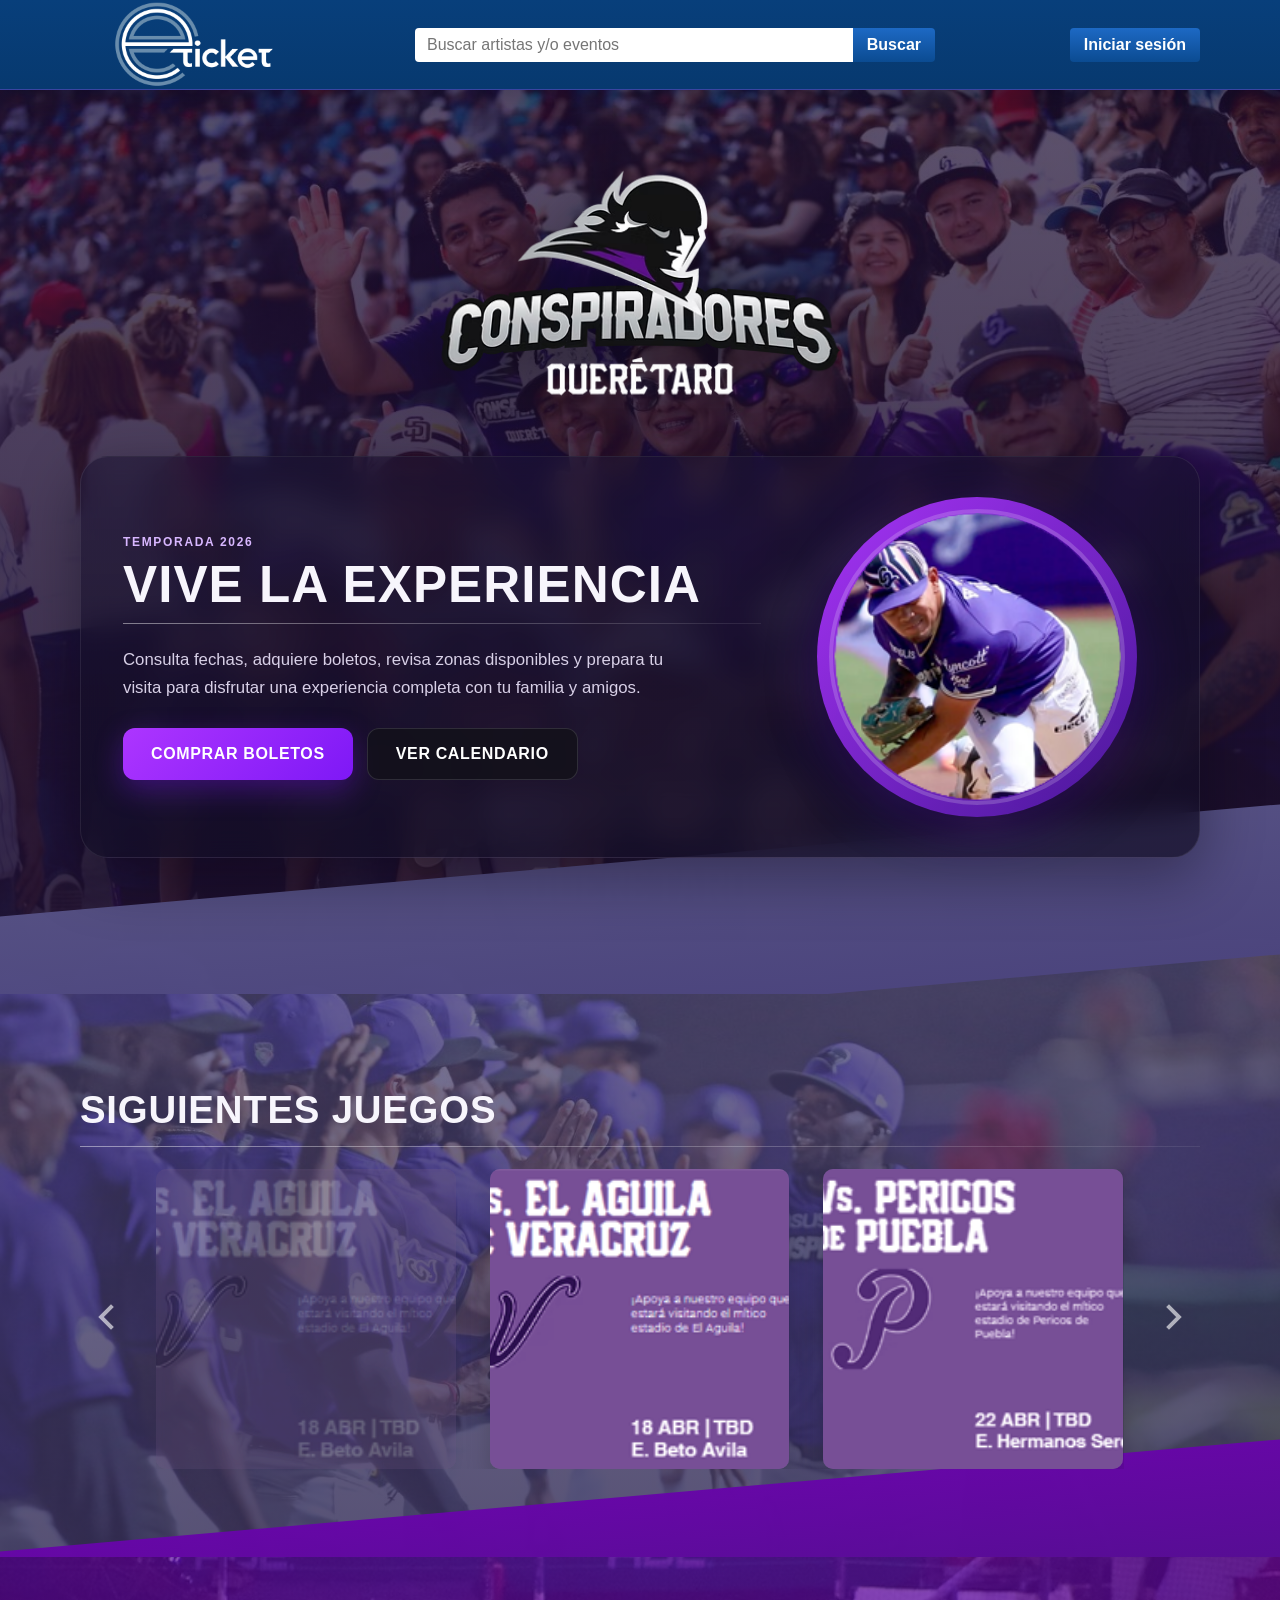
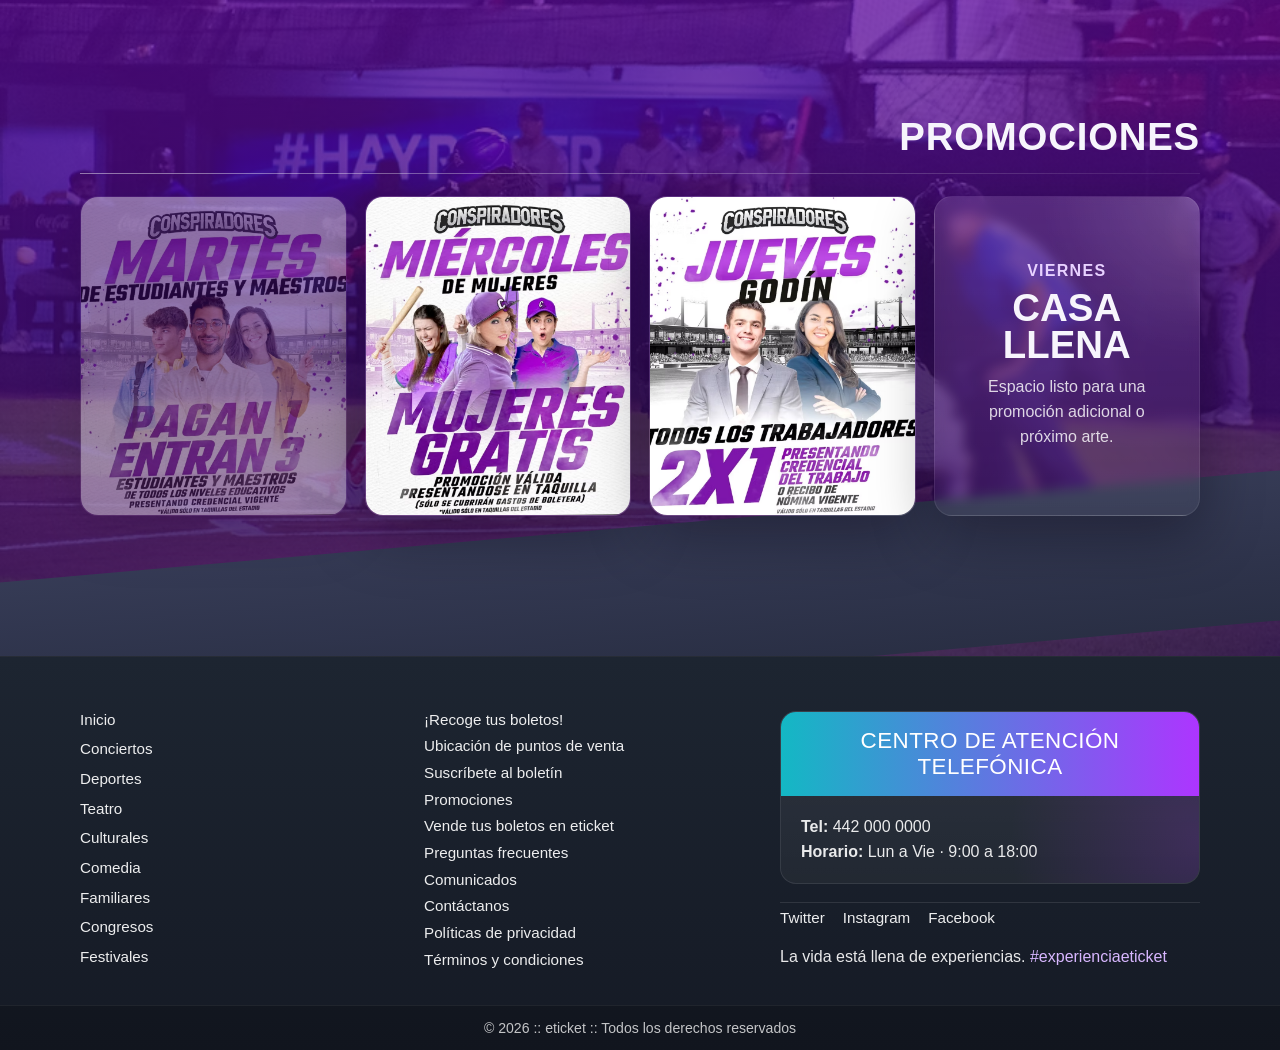
<file: v1/index.html>
<!DOCTYPE html>
<html lang="es">
<head>
  <meta charset="UTF-8" />
  <meta name="viewport" content="width=device-width, initial-scale=1.0" />
  <meta name="description" content="Landing page responsive para Conspiradores de Querétaro" />
  <title>Conspiradores Querétaro</title>
  <link rel="stylesheet" href="styles.css" />
</head>
<body>
  <header class="topbar">
    <div class="container topbar__inner">
      <a class="brand" href="#inicio" aria-label="Inicio eTicket Deportes">
        <span class="brand__text">
          <img src="assets/logoplecabigmosaico_mx.png" alt="Logo de eTicket Deportes" />
        </span>
      </a>

      <form class="topbar__search" role="search">
        <input type="search" placeholder="Buscar artistas y/o eventos" aria-label="Buscar artistas y eventos" />
        <button type="submit">Buscar</button>
      </form>

      <a class="topbar__login" href="#">Iniciar sesión</a>
    </div>
  </header>

  <main class="page-shell" id="inicio">
    <section class="hero">
      <div class="hero__bg hero__bg--top"></div>
      <div class="hero__bg hero__bg--bottom"></div>

      <div class="container hero__container">
        <img class="hero__logo" src="assets/logo.png" alt="Logo Conspiradores Querétaro" />

        <div class="hero__content card-blur">
          <div class="hero__copy">
            <p class="eyebrow">Temporada 2026</p>
            <h1>Vive la experiencia</h1>
            <div class="section-rule"></div>
            <p>
              Consulta fechas, adquiere boletos, revisa zonas disponibles y prepara tu visita
              para disfrutar una experiencia completa con tu familia y amigos.
            </p>

            <div class="hero__actions">
              <a class="button button--primary" href="#promociones">Comprar boletos</a>
              <a class="button button--secondary" href="#juegos">Ver calendario</a>
            </div>
          </div>

          <div class="hero__media">
            <div class="player-ring">
              <img src="assets/img01.png" alt="Jugador de Conspiradores lanzando la pelota" />
            </div>
          </div>
        </div>
      </div>
    </section>

    <section class="games section" id="juegos">
      <div class="container">
        <div class="section-heading">
          <h2>Siguientes juegos</h2>
          <div class="section-rule"></div>
        </div>

        <div class="carousel" aria-label="Carrusel de próximos juegos">
          <button class="carousel__btn carousel__btn--prev" type="button" aria-label="Juego anterior">
            <span></span>
          </button>

          <div class="carousel__viewport" id="gamesViewport">
            <div class="carousel__track">
              <article class="game-card game-card--faded">
                <img src="assets/img02.png" alt="Próximo juego" />
              </article>

              <article class="game-card">
                <img src="assets/img02.png" alt="Vs. El Águila de Veracruz" />
              </article>

              <article class="game-card">
                <img src="assets/img03.png" alt="Vs. Pericos de Puebla" />
              </article>

              <article class="game-card game-card--faded">
                <img src="assets/img02.png" alt="Juego adicional" />
              </article>
            </div>
          </div>

          <button class="carousel__btn carousel__btn--next" type="button" aria-label="Siguiente juego">
            <span></span>
          </button>
        </div>
      </div>
    </section>

    <section class="promotions section" id="promociones">
      <div class="promotions__band"></div>
      <div class="container promotions__container">
        <div class="section-heading section-heading--right">
          <h2>Promociones</h2>
          <div class="section-rule"></div>
        </div>

        <div class="promotions__grid">
          <article class="promo-card promo-card--soft">
            <img src="assets/promo1.png" alt="Promoción martes de estudiantes y maestros" />
          </article>
          <article class="promo-card promo-card--active">
            <img src="assets/promo2.png" alt="Promoción miércoles de mujeres" />
          </article>
          <article class="promo-card promo-card--active">
            <img src="assets/promo3.png" alt="Promoción jueves godín" />
          </article>
          <article class="promo-card promo-card--ghost">
            <div class="promo-card__placeholder">
              <span>Viernes</span>
              <strong>Casa llena</strong>
              <p>Espacio listo para una promoción adicional o próximo arte.</p>
            </div>
          </article>
        </div>
      </div>
    </section>
  </main>

  <footer class="site-footer">
    <div class="container footer__container">
      <div class="footer__menus">
        <nav class="footer__nav" aria-label="Menú principal">
          <a href="#inicio">Inicio</a>
          <a href="#">Conciertos</a>
          <a href="#">Deportes</a>
          <a href="#">Teatro</a>
          <a href="#">Culturales</a>
          <a href="#">Comedia</a>
          <a href="#">Familiares</a>
          <a href="#">Congresos</a>
          <a href="#">Festivales</a>
        </nav>

        <nav class="footer__nav" aria-label="Ayuda y enlaces">
          <a href="#">¡Recoge tus boletos!</a>
          <a href="#">Ubicación de puntos de venta</a>
          <a href="#">Suscríbete al boletín</a>
          <a href="#">Promociones</a>
          <a href="#">Vende tus boletos en eticket</a>
          <a href="#">Preguntas frecuentes</a>
          <a href="#">Comunicados</a>
          <a href="#">Contáctanos</a>
          <a href="#">Políticas de privacidad</a>
          <a href="#">Términos y condiciones</a>
        </nav>
      </div>

      <div class="footer__support">
        <div class="support-card">
          <div class="support-card__title">Centro de atención telefónica</div>
          <div class="support-card__body">
            <p><strong>Tel:</strong> 442 000 0000</p>
            <p><strong>Horario:</strong> Lun a Vie · 9:00 a 18:00</p>
          </div>
        </div>

        <div class="footer__social">
          <a href="#">Twitter</a>
          <a href="#">Instagram</a>
          <a href="#">Facebook</a>
        </div>

        <p class="footer__tagline">La vida está llena de experiencias. <span>#experienciaeticket</span></p>
      </div>
    </div>

    <div class="footer__bottom">
      <div class="container">
        © 2026 :: eticket :: Todos los derechos reservados
      </div>
    </div>
  </footer>
  <script src="script.js"></script>
</body>
</html>
</file>
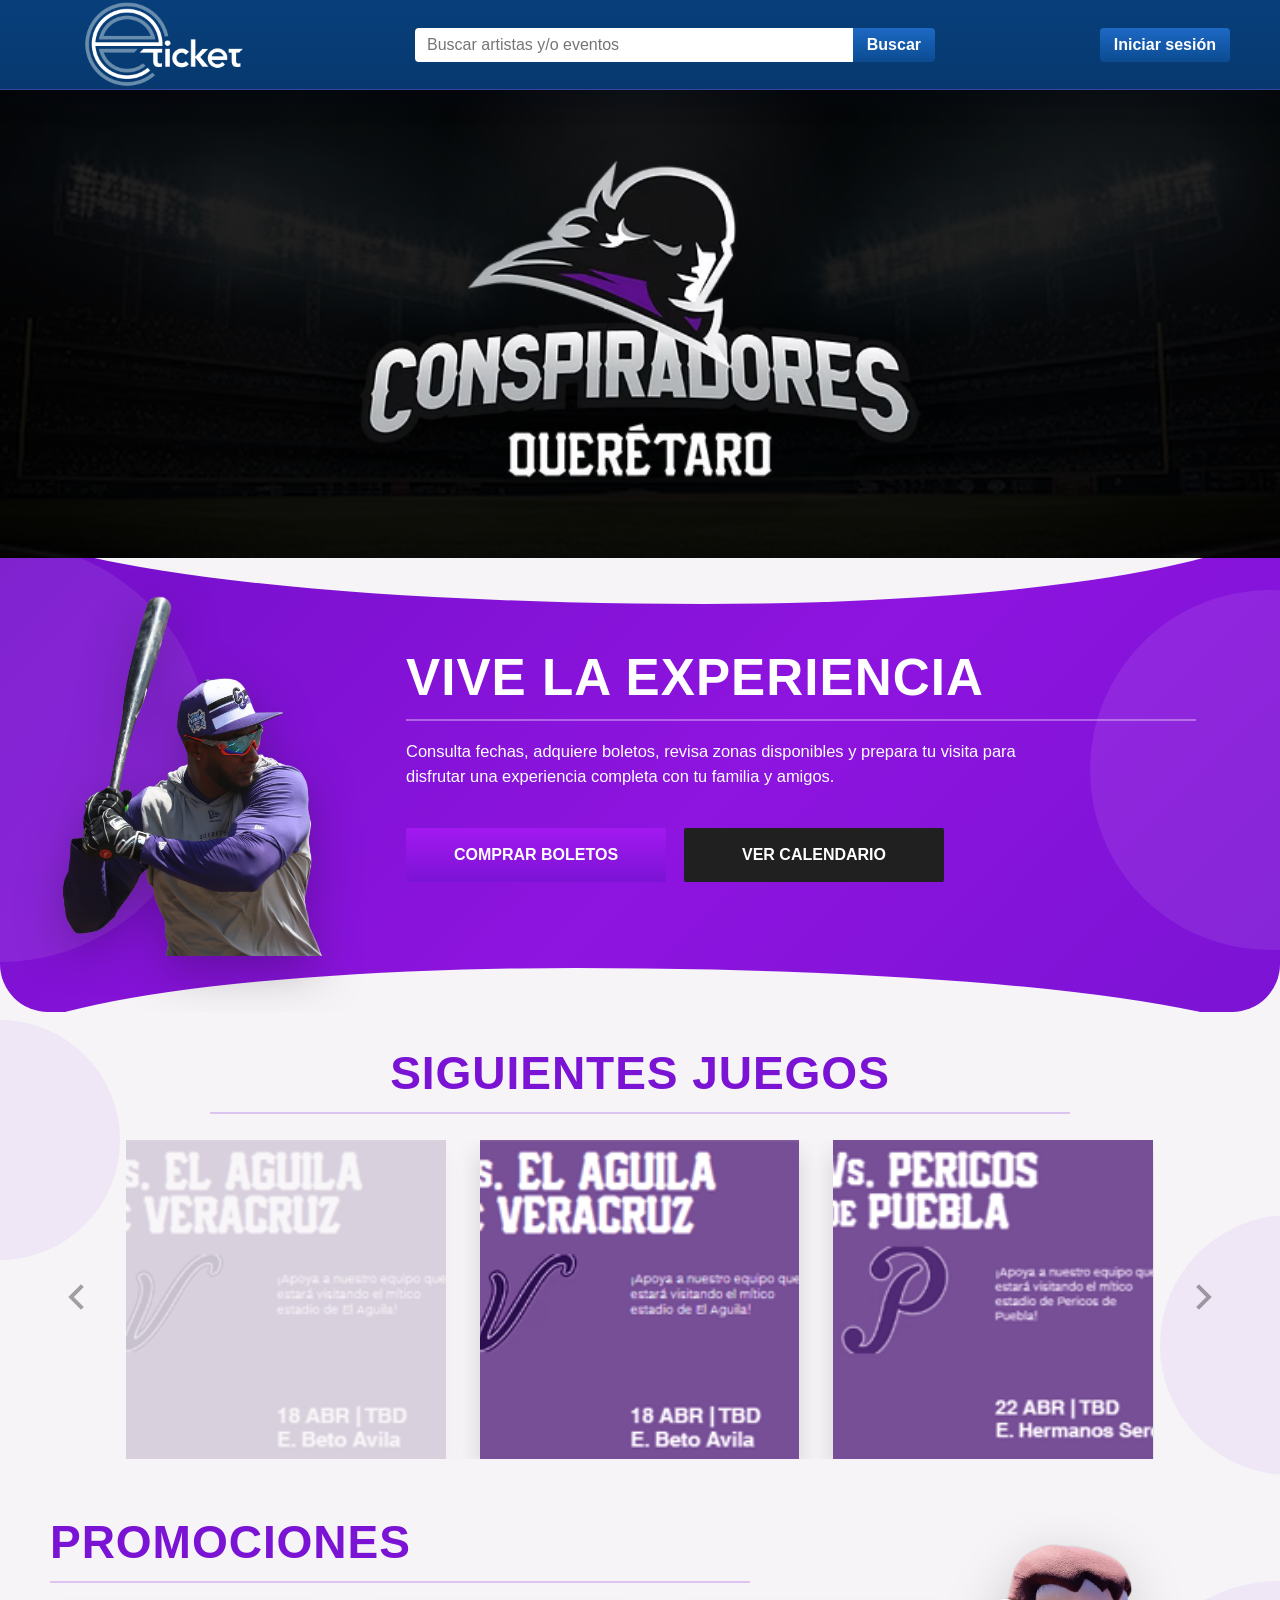
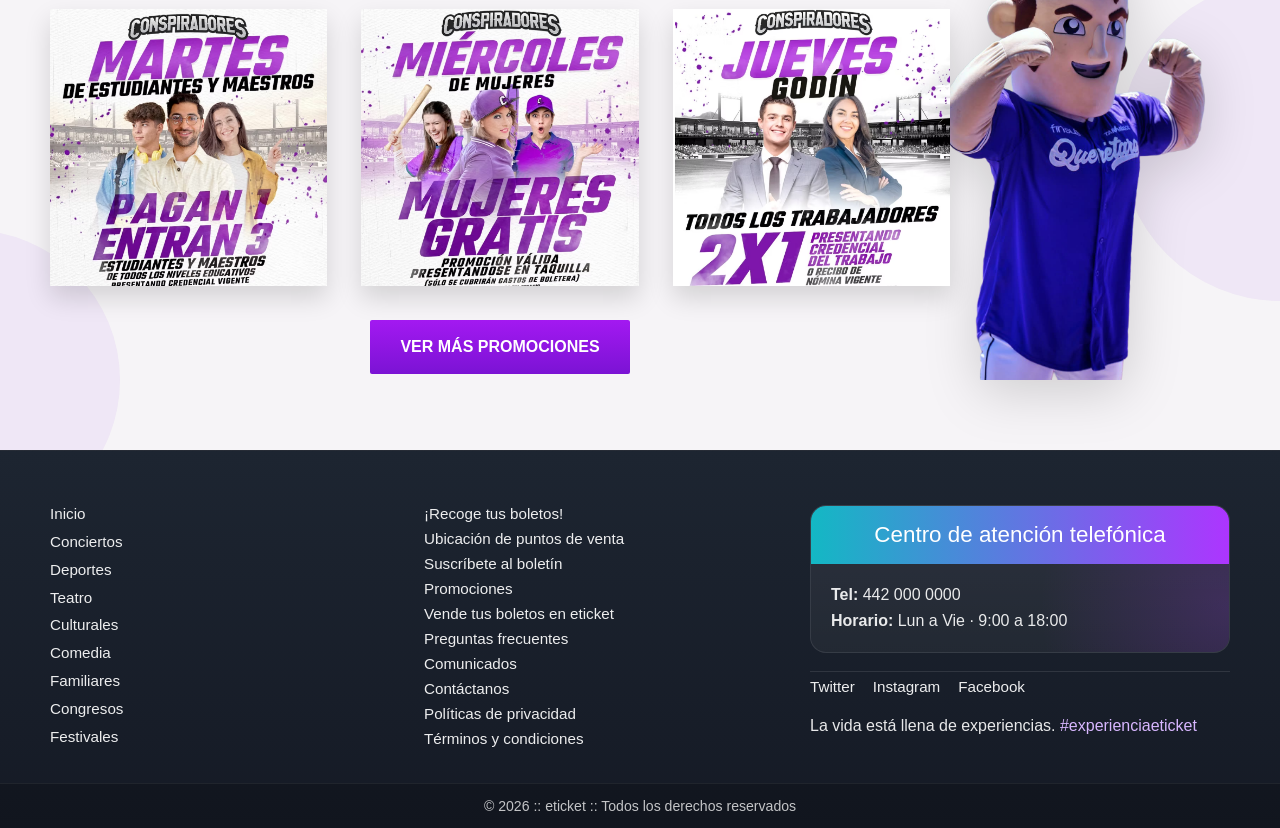
<file: v2/index.html>
<!DOCTYPE html>
<html lang="es">
<head>
  <meta charset="UTF-8" />
  <meta name="viewport" content="width=device-width, initial-scale=1.0" />
  <meta name="description" content="Landing responsiva inspirada en mockup eTicket para Conspiradores de Querétaro." />
  <title>Conspiradores Querétaro | eTicket</title>
  <link rel="stylesheet" href="styles.css" />
</head>
<body>
  <header class="topbar">
    <div class="container topbar__inner">
      <a class="brand" href="#inicio" aria-label="Inicio eTicket Deportes">
        <span class="brand__text">
          <img src="assets/logoplecabigmosaico_mx.png" alt="Logo de eTicket Deportes" />
        </span>
      </a>

      <form class="topbar__search" role="search">
        <input type="search" placeholder="Buscar artistas y/o eventos" aria-label="Buscar artistas y eventos" />
        <button type="submit">Buscar</button>
      </form>

      <a class="topbar__login" href="#">Iniciar sesión</a>
    </div>
  </header>

  <main id="inicio">
    <section class="hero">
      <div class="hero__overlay"></div>
      <div class="container hero__content">
        <img class="hero__logo" src="assets/conspiradores-logo.png" alt="Conspiradores Querétaro" />
      </div>
    </section>

    <section class="intro">
      <div class="intro__shape intro__shape--left"></div>
      <div class="intro__shape intro__shape--right"></div>
      <div class="container intro__inner">
        <div class="intro__player-wrap">
          <img class="intro__player" src="assets/player.png" alt="Jugador de Conspiradores con bat" />
        </div>

        <div class="intro__copy">
          <h1>Vive la experiencia</h1>
          <div class="rule"></div>
          <p>
            Consulta fechas, adquiere boletos, revisa zonas disponibles y prepara tu visita
            para disfrutar una experiencia completa con tu familia y amigos.
          </p>
          <div class="intro__actions">
            <a class="btn btn--primary" href="#promociones">Comprar boletos</a>
            <a class="btn btn--dark" href="#juegos">Ver calendario</a>
          </div>
        </div>
      </div>
    </section>

    <section class="games" id="juegos">
      <div class="games__blob games__blob--left"></div>
      <div class="games__blob games__blob--right"></div>
      <div class="container">
        <div class="section-head section-head--center">
          <h2>Siguientes juegos</h2>
          <div class="rule rule--purple"></div>
        </div>

        <div class="carousel" aria-label="Carrusel de próximos juegos">
          <button class="carousel__btn carousel__btn--prev" type="button" aria-label="Juego anterior">
            <span></span>
          </button>

          <div class="carousel__viewport" id="gamesViewport">
            <div class="carousel__track">
              <article class="game-card game-card--faded">
                <img src="assets/game1.png" alt="Próximo juego" />
              </article>

              <article class="game-card">
                <img src="assets/game1.png" alt="Vs. El Águila de Veracruz" />
              </article>

              <article class="game-card">
                <img src="assets/game2.png" alt="Vs. Pericos de Puebla" />
              </article>

              <article class="game-card game-card--faded">
                <img src="assets/game1.png" alt="Juego adicional" />
              </article>
            </div>
          </div>

          <button class="carousel__btn carousel__btn--next" type="button" aria-label="Siguiente juego">
            <span></span>
          </button>
        </div>
      </div>
    </section>

    <section class="promos" id="promociones">
      <div class="promos__blob promos__blob--left"></div>
      <div class="promos__blob promos__blob--right"></div>
      <div class="container promos__inner">
        <div class="section-head section-head--left">
          <h2>Promociones</h2>
          <div class="rule rule--purple"></div>
        </div>

        <div class="promos__grid">
          <article class="promo-card">
            <img src="assets/promo1.png" alt="Martes de estudiantes y maestros" />
          </article>
          <article class="promo-card">
            <img src="assets/promo2.png" alt="Miércoles de mujeres" />
          </article>
          <article class="promo-card">
            <img src="assets/promo3.png" alt="Jueves Godín" />
          </article>
        </div>

        <div class="promos__cta">
          <a class="btn btn--primary" href="#footer-links">Ver más promociones</a>
        </div>

        <img class="promos__mascot" src="assets/mascot.png" alt="Mascota de Conspiradores" />
      </div>
    </section>
  </main>

  <footer class="site-footer">
    <div class="container footer__container">
      <div class="footer__menus">
        <nav class="footer__nav" aria-label="Menú principal">
          <a href="#inicio">Inicio</a>
          <a href="#">Conciertos</a>
          <a href="#">Deportes</a>
          <a href="#">Teatro</a>
          <a href="#">Culturales</a>
          <a href="#">Comedia</a>
          <a href="#">Familiares</a>
          <a href="#">Congresos</a>
          <a href="#">Festivales</a>
        </nav>

        <nav class="footer__nav" aria-label="Ayuda y enlaces">
          <a href="#">¡Recoge tus boletos!</a>
          <a href="#">Ubicación de puntos de venta</a>
          <a href="#">Suscríbete al boletín</a>
          <a href="#">Promociones</a>
          <a href="#">Vende tus boletos en eticket</a>
          <a href="#">Preguntas frecuentes</a>
          <a href="#">Comunicados</a>
          <a href="#">Contáctanos</a>
          <a href="#">Políticas de privacidad</a>
          <a href="#">Términos y condiciones</a>
        </nav>
      </div>

      <div class="footer__support">
        <div class="support-card">
          <div class="support-card__title">Centro de atención telefónica</div>
          <div class="support-card__body">
            <p><strong>Tel:</strong> 442 000 0000</p>
            <p><strong>Horario:</strong> Lun a Vie · 9:00 a 18:00</p>
          </div>
        </div>

        <div class="footer__social">
          <a href="#">Twitter</a>
          <a href="#">Instagram</a>
          <a href="#">Facebook</a>
        </div>

        <p class="footer__tagline">La vida está llena de experiencias. <span>#experienciaeticket</span></p>
      </div>
    </div>

    <div class="footer__bottom">
      <div class="container">
        © 2026 :: eticket :: Todos los derechos reservados
      </div>
    </div>
  </footer>

  <script src="script.js"></script>
</body>
</html>
</file>
<file: v1/styles.css>
:root {
  --bg: #191a2e;
  --bg-soft: #252443;
  --card: rgba(34, 24, 61, 0.68);
  --card-border: rgba(255, 255, 255, 0.08);
  --text: #f7f5fc;
  --text-soft: #d8d0e7;
  --accent: #ad35ff;
  --accent-strong: #7e18f6;
  --accent-soft: rgba(173, 53, 255, 0.2);
  --header-blue: #083f7b;
  --header-blue-strong: #0b4b91;
  --footer-bg: #151a25;
  --footer-bg-soft: #1d2531;
  --shadow: 0 18px 60px rgba(4, 0, 12, 0.38);
  --radius-lg: 28px;
  --radius-md: 20px;
  --radius-sm: 14px;
  --container: min(1120px, calc(100% - 32px));
}

* {
  box-sizing: border-box;
}

html {
  scroll-behavior: smooth;
}

body {
  margin: 0;
  font-family: Inter, Arial, Helvetica, sans-serif;
  color: var(--text);
  background:
    radial-gradient(circle at 15% 0%, rgba(151, 76, 255, 0.16), transparent 30%),
    radial-gradient(circle at 85% 20%, rgba(120, 47, 218, 0.12), transparent 25%),
    linear-gradient(180deg, #25133f 0%, #2b1a49 45%, #23283a 100%);
  min-height: 100vh;
}

img {
  display: block;
  max-width: 100%;
}

a {
  color: inherit;
}

.container {
  width: var(--container);
  margin: 0 auto;
  position: relative;
  z-index: 2;
}

.topbar {
  position: sticky;
  top: 0;
  z-index: 20;
  background: linear-gradient(180deg, var(--header-blue), #07396f);
  border-bottom: 1px solid rgba(186, 79, 255, 0.28);
  box-shadow: 0 10px 24px rgba(3, 11, 29, 0.24);
}

.topbar__inner {
  display: grid;
  grid-template-columns: 220px minmax(0, 1fr) 150px;
  align-items: center;
  gap: 20px;
  min-height: 80px;
}

.brand {
  display: inline-flex;
  align-items: center;
  gap: 12px;
  text-decoration: none;
}

.brand__mark {
  width: 58px;
  height: 58px;
  border: 4px solid rgba(255,255,255,0.82);
  border-radius: 50%;
  display: inline-flex;
  align-items: center;
  justify-content: center;
  font-size: 2rem;
  font-weight: 900;
  line-height: 1;
  box-shadow: inset 0 0 0 4px rgba(130, 182, 255, 0.18);
}

.brand__text {
  display: grid;
  gap: 2px;
  line-height: 1;
}

.brand__text strong {
  font-size: 2rem;
  font-weight: 800;
  letter-spacing: -0.04em;
}

.brand__text small {
  font-size: 0.62rem;
  color: rgba(255,255,255,0.8);
  text-transform: lowercase;
}

.topbar__search {
  display: grid;
  grid-template-columns: minmax(0, 1fr) auto;
  align-items: center;
  justify-self: center;
  width: min(100%, 520px);
}

.topbar__search input,
.topbar__search button,
.topbar__login {
  height: 34px;
  border: 0;
  font: inherit;
}

.topbar__search input {
  min-width: 0;
  padding: 0 12px;
  border-radius: 4px 0 0 4px;
  color: #1c2230;
}

.topbar__search button,
.topbar__login {
  background: linear-gradient(180deg, #1d69c4, var(--header-blue-strong));
  color: #fff;
  font-weight: 700;
  text-decoration: none;
  padding: 0 14px;
  border-radius: 0 4px 4px 0;
  display: inline-flex;
  align-items: center;
  justify-content: center;
  text-transform: none;
  cursor: pointer;
}

.topbar__login {
  justify-self: end;
  border-radius: 4px;
}

.page-shell {
  overflow: clip;
}

.section {
  position: relative;
  padding: 96px 0;
  isolation: isolate;
}

.hero,
.games,
.promotions {
  position: relative;
  overflow: hidden;
}

.hero::before,
.games::before,
.promotions::before {
  content: "";
  position: absolute;
  inset: 0;
  pointer-events: none;
  background-position: center;
  background-size: cover;
  background-repeat: no-repeat;
}

.hero::after,
.games::after,
.promotions::after {
  content: "";
  position: absolute;
  left: -5%;
  right: -5%;
  height: 150px;
  transform: skewY(-5deg);
  transform-origin: left top;
  pointer-events: none;
}

.hero {
  min-height: calc(100vh - 80px);
  display: flex;
  align-items: center;
  padding: 56px 0 136px;
  background: linear-gradient(180deg, #2c184a 0%, #25153f 100%);
}

.hero::before {
  background-image:
    linear-gradient(180deg, rgba(31, 16, 52, 0.70), rgba(30, 16, 48, 0.90)),
    linear-gradient(90deg, rgba(93, 31, 168, 0.14), rgba(33, 15, 65, 0.06)),
    url("assets/background-hero.jpg");
  opacity: 1;
}

.hero::after {
  bottom: -78px;
  background: linear-gradient(180deg, rgba(85, 80, 132, 0.98), rgba(76, 69, 126, 0.98));
  z-index: 1;
}

.hero__bg {
  position: absolute;
  inset: 0;
  pointer-events: none;
}

.hero__bg--top {
  opacity: 0.16;
  background:
    radial-gradient(circle at 16% 14%, rgba(255,255,255,0.15) 0 2px, transparent 3px),
    radial-gradient(circle at 50% 20%, rgba(255,255,255,0.08) 0 2px, transparent 3px),
    radial-gradient(circle at 74% 10%, rgba(255,255,255,0.12) 0 2px, transparent 3px),
    radial-gradient(circle at 86% 42%, rgba(255,255,255,0.12) 0 2px, transparent 3px);
}

.hero__bg--bottom {
  inset: auto 0 92px 0;
  height: 260px;
  opacity: 0.1;
  background: url("assets/logo.png") no-repeat center center;
  background-size: 520px;
  filter: grayscale(1) brightness(1.2);
}

.hero__container {
  display: grid;
  justify-items: center;
  gap: 36px;
}

.hero__logo {
  width: min(440px, 72vw);
  filter: drop-shadow(0 18px 40px rgba(0, 0, 0, 0.5));
}

.card-blur {
  width: 100%;
  display: grid;
  grid-template-columns: minmax(0, 1.1fr) minmax(260px, 360px);
  align-items: center;
  gap: 36px;
  padding: 40px 42px;
  background: linear-gradient(180deg, rgba(26, 18, 48, 0.58), rgba(18, 13, 37, 0.72));
  border: 1px solid var(--card-border);
  border-radius: var(--radius-lg);
  box-shadow: var(--shadow);
  backdrop-filter: blur(14px);
}

.eyebrow {
  margin: 0 0 12px;
  color: #d8b7ff;
  text-transform: uppercase;
  letter-spacing: 0.14em;
  font-weight: 700;
  font-size: 0.75rem;
}

.hero__copy h1,
.section-heading h2,
.match-card__content h3,
.support-card__title {
  margin: 0;
  font-family: Impact, Haettenschweiler, "Arial Narrow Bold", sans-serif;
  letter-spacing: 0.02em;
  text-transform: uppercase;
}

.hero__copy h1 {
  font-size: clamp(2rem, 4vw, 3.3rem);
  line-height: 0.95;
}

.hero__copy p:not(.eyebrow) {
  max-width: 58ch;
  margin: 0;
  color: var(--text-soft);
  font-size: 1.05rem;
  line-height: 1.65;
}

.section-rule {
  width: 100%;
  height: 1px;
  background: linear-gradient(90deg, rgba(255,255,255,0.45), rgba(255,255,255,0.08));
  margin: 14px 0 22px;
}

.hero__actions {
  display: flex;
  flex-wrap: wrap;
  gap: 14px;
  margin-top: 26px;
}

.button {
  display: inline-flex;
  align-items: center;
  justify-content: center;
  min-width: 210px;
  padding: 16px 28px;
  border-radius: 12px;
  text-decoration: none;
  text-transform: uppercase;
  font-weight: 800;
  letter-spacing: 0.04em;
  transition: transform 0.25s ease, box-shadow 0.25s ease, background 0.25s ease;
}

.button:hover {
  transform: translateY(-2px);
}

.button--primary {
  background: linear-gradient(135deg, var(--accent), var(--accent-strong));
  color: #fff;
  box-shadow: 0 10px 28px rgba(126, 24, 246, 0.35);
}

.button--secondary {
  background: rgba(18, 18, 25, 0.75);
  color: #fff;
  border: 1px solid rgba(255, 255, 255, 0.12);
}

.hero__media {
  display: flex;
  justify-content: center;
}

.player-ring {
  width: min(100%, 320px);
  aspect-ratio: 1;
  border-radius: 50%;
  padding: 12px;
  background: linear-gradient(135deg, rgba(173, 53, 255, 0.95), rgba(80, 24, 172, 0.85));
  box-shadow: 0 16px 50px rgba(57, 12, 121, 0.45);
}

.player-ring img {
  width: 100%;
  height: 100%;
  object-fit: cover;
  border-radius: 50%;
  border: 4px solid rgba(255, 255, 255, 0.18);
}

.section-heading h2 {
  font-size: clamp(1.8rem, 3vw, 2.5rem);
}

.section-heading--right {
  text-align: right;
}

.games {
  margin-top: -54px;
  padding-top: 148px;
  padding-bottom: 156px;
  background: linear-gradient(180deg, #4d4977 0%, #3d365f 100%);
}

.games::before {
  background-image:
    linear-gradient(180deg, rgba(72, 67, 112, 0.72), rgba(54, 47, 89, 0.86)),
    url("assets/background-games.jpg");
}

.games::after {
  bottom: -82px;
  background: linear-gradient(180deg, rgba(102, 6, 167, 0.98), rgba(83, 14, 144, 0.98));
  z-index: 1;
}

.games__grid {
  display: grid;
  grid-template-columns: repeat(2, minmax(0, 1fr));
  gap: 26px;
}

.match-card {
  display: grid;
  grid-template-columns: minmax(180px, 231px) minmax(0, 1fr);
  gap: 22px;
  align-items: center;
  padding: 22px;
  background: linear-gradient(180deg, rgba(122, 84, 180, 0.22), rgba(35, 28, 54, 0.74));
  border: 1px solid rgba(255, 255, 255, 0.08);
  border-radius: var(--radius-md);
  box-shadow: var(--shadow);
  backdrop-filter: blur(8px);
}

.match-card__image-wrap {
  position: relative;
  border-radius: 14px;
  overflow: hidden;
  background: #8e68ba;
}

.match-card__image-wrap::after {
  content: "";
  position: absolute;
  inset: 0;
  border: 1px solid rgba(255, 255, 255, 0.12);
  border-radius: inherit;
}

.match-card__image-wrap img {
  width: 100%;
  height: 100%;
  object-fit: cover;
}

.match-card__content {
  display: grid;
  gap: 10px;
}

.match-card__label {
  display: inline-flex;
  width: fit-content;
  padding: 6px 10px;
  border-radius: 999px;
  background: var(--accent-soft);
  color: #f0d8ff;
  font-size: 0.78rem;
  font-weight: 700;
  letter-spacing: 0.05em;
  text-transform: uppercase;
}

.match-card__content h3 {
  font-size: clamp(1.4rem, 2.1vw, 1.9rem);
  line-height: 1;
}

.match-card__content p {
  margin: 0;
  color: var(--text-soft);
  line-height: 1.6;
}

.promotions {
  margin-top: -68px;
  padding-top: 158px;
  padding-bottom: 140px;
  background: linear-gradient(180deg, #6702a8 0%, #530986 52%, #30374f 100%);
}

.promotions::before {
  background-image:
    linear-gradient(180deg, rgba(98, 7, 162, 0.70), rgba(48, 13, 89, 0.84)),
    url("assets/background-promos.png");
}

.promotions::after {
  bottom: -82px;
  background: linear-gradient(180deg, rgba(53, 59, 85, 0.98), rgba(41, 47, 68, 0.98));
  z-index: 1;
}

.promotions__band {
  position: absolute;
  inset: auto 0 0;
  height: 0;
}

.promotions__container {
  position: relative;
  z-index: 2;
}

.promotions__grid {
  display: grid;
  grid-template-columns: repeat(4, minmax(0, 1fr));
  gap: 18px;
}

.promo-card {
  position: relative;
  overflow: hidden;
  border-radius: 18px;
  min-height: 320px;
  background: rgba(255, 255, 255, 0.08);
  border: 1px solid rgba(255, 255, 255, 0.08);
  box-shadow: var(--shadow);
  backdrop-filter: blur(6px);
}

.promo-card img {
  width: 100%;
  height: 100%;
  object-fit: cover;
}

.promo-card--soft {
  opacity: 0.42;
}

.promo-card--active {
  opacity: 1;
}

.promo-card--ghost {
  display: grid;
  place-items: center;
  background:
    linear-gradient(180deg, rgba(255, 255, 255, 0.12), rgba(255,255,255,0.04)),
    radial-gradient(circle at top right, rgba(255, 255, 255, 0.14), transparent 38%);
}

.promo-card__placeholder {
  padding: 28px;
  text-align: center;
}

.promo-card__placeholder span,
.promo-card__placeholder strong {
  display: block;
  text-transform: uppercase;
}

.promo-card__placeholder span {
  color: #e8d2ff;
  letter-spacing: 0.08em;
  font-weight: 800;
  margin-bottom: 10px;
}

.promo-card__placeholder strong {
  font-family: Impact, Haettenschweiler, "Arial Narrow Bold", sans-serif;
  font-size: 2.4rem;
  line-height: 0.95;
  margin-bottom: 12px;
}

.promo-card__placeholder p {
  margin: 0;
  color: rgba(255,255,255,0.82);
  line-height: 1.55;
}

.site-footer {
  position: relative;
  background: linear-gradient(180deg, var(--footer-bg-soft), var(--footer-bg));
  color: #fff;
  border-top: 1px solid rgba(255,255,255,0.08);
}

.footer__container {
  display: grid;
  grid-template-columns: 1.3fr minmax(300px, 420px);
  gap: 40px;
  padding: 54px 0 36px;
}

.footer__menus {
  display: grid;
  grid-template-columns: repeat(2, minmax(0, 1fr));
  gap: 28px;
}

.footer__nav {
  display: grid;
  gap: 8px;
}

.footer__nav a,
.footer__social a {
  color: rgba(255,255,255,0.92);
  text-decoration: none;
  font-size: 0.95rem;
}

.footer__nav a:hover,
.footer__social a:hover {
  color: #d8b7ff;
}

.footer__support {
  display: grid;
  gap: 18px;
  align-content: start;
}

.support-card {
  border-radius: 16px;
  overflow: hidden;
  background: rgba(255,255,255,0.03);
  border: 1px solid rgba(255,255,255,0.1);
}

.support-card__title {
  padding: 16px 20px;
  text-align: center;
  font-size: 1.4rem;
  background: linear-gradient(90deg, #13b8c4, #ad35ff);
}

.support-card__body {
  padding: 18px 20px;
  background:
    linear-gradient(180deg, rgba(255,255,255,0.03), rgba(255,255,255,0.01)),
    radial-gradient(circle at right center, rgba(173, 53, 255, 0.18), transparent 45%);
}

.support-card__body p,
.footer__tagline {
  margin: 0;
  color: rgba(255,255,255,0.9);
  line-height: 1.6;
}

.footer__social {
  display: flex;
  flex-wrap: wrap;
  gap: 18px;
  padding-top: 6px;
  border-top: 1px solid rgba(255,255,255,0.1);
}

.footer__tagline span {
  color: #d8b7ff;
}

.footer__bottom {
  padding: 14px 0;
  background: rgba(0,0,0,0.18);
  border-top: 1px solid rgba(255,255,255,0.06);
  text-align: center;
  font-size: 0.88rem;
  color: rgba(255,255,255,0.75);
}

.promo-card,
.match-card,
.card-blur,
.support-card {
  transition: transform 0.28s ease, box-shadow 0.28s ease;
}

.promo-card:hover,
.match-card:hover,
.card-blur:hover,
.support-card:hover {
  transform: translateY(-4px);
  box-shadow: 0 24px 70px rgba(2, 0, 10, 0.44);
}

@media (max-width: 1024px) {
  .topbar__inner {
    grid-template-columns: 1fr;
    gap: 14px;
    padding: 16px 0;
  }

  .brand,
  .topbar__search,
  .topbar__login {
    justify-self: center;
  }

  .card-blur {
    grid-template-columns: 1fr;
    text-align: center;
  }

  .hero__copy p:not(.eyebrow) {
    margin-inline: auto;
  }

  .section-rule {
    margin-inline: auto;
  }

  .hero__actions {
    justify-content: center;
  }

  .games__grid,
  .footer__container {
    grid-template-columns: 1fr;
  }

  .promotions__grid,
  .footer__menus {
    grid-template-columns: repeat(2, minmax(0, 1fr));
  }
}

@media (max-width: 768px) {
  .topbar {
    position: relative;
  }

  .topbar__search {
    width: 100%;
  }

  .hero {
    min-height: auto;
    padding-top: 42px;
    padding-bottom: 110px;
  }

  .hero::after,
  .games::after,
  .promotions::after {
    height: 118px;
    bottom: -62px;
  }

  .section {
    padding: 64px 0;
  }

  .card-blur {
    padding: 28px 20px;
    gap: 24px;
  }

  .button {
    width: 100%;
    min-width: 0;
  }

  .match-card {
    grid-template-columns: 1fr;
    padding: 18px;
  }

  .section-heading--right {
    text-align: left;
  }

  .games {
    margin-top: -38px;
    padding-top: 118px;
    padding-bottom: 124px;
  }

  .promotions {
    margin-top: -44px;
    padding-top: 124px;
    padding-bottom: 112px;
  }
}

@media (max-width: 560px) {
  .container {
    width: min(100% - 20px, 1120px);
  }

  .brand__mark {
    width: 50px;
    height: 50px;
    font-size: 1.7rem;
  }

  .brand__text strong {
    font-size: 1.65rem;
  }

  .topbar__search {
    grid-template-columns: 1fr;
    gap: 8px;
  }

  .topbar__search input,
  .topbar__search button {
    border-radius: 4px;
  }

  .hero__logo {
    width: min(350px, 88vw);
  }

  .hero__copy h1 {
    font-size: 2.2rem;
  }

  .section-heading h2 {
    font-size: 2rem;
  }

  .promotions__grid,
  .footer__menus {
    grid-template-columns: 1fr;
  }

  .promo-card {
    min-height: 280px;
  }

  .player-ring {
    width: min(280px, 78vw);
  }
}


/* Carrusel de juegos reutilizado de la propuesta 2 */
.carousel {
  position: relative;
  display: grid;
  grid-template-columns: 62px minmax(0, 1fr) 62px;
  align-items: center;
  gap: 14px;
}

.carousel__btn {
  position: relative;
  z-index: 2;
  width: 62px;
  height: 62px;
  border: 0;
  border-radius: 50%;
  background: transparent;
  cursor: pointer;
}

.carousel__btn span {
  display: inline-block;
  width: 18px;
  height: 18px;
  border-top: 4px solid rgba(255, 255, 255, 0.62);
  border-right: 4px solid rgba(255, 255, 255, 0.62);
}

.carousel__btn--prev span {
  transform: rotate(-135deg);
}

.carousel__btn--next span {
  transform: rotate(45deg);
}

.carousel__viewport {
  overflow: hidden;
}

.carousel__track {
  display: flex;
  gap: 34px;
  transition: transform 0.35s ease;
  will-change: transform;
}

.game-card {
  flex: 0 0 calc(33.333% - 23px);
  background: rgba(255, 255, 255, 0.09);
  border-radius: 10px;
  overflow: hidden;
  box-shadow: 0 12px 24px rgba(0, 0, 0, 0.18);
  backdrop-filter: blur(4px);
}

.game-card img {
  width: 100%;
  aspect-ratio: 1 / 1;
  object-fit: cover;
}

.game-card--faded {
  opacity: 0.24;
  filter: saturate(0.7);
}

@media (max-width: 1024px) {
  .carousel {
    grid-template-columns: 46px minmax(0, 1fr) 46px;
    gap: 6px;
  }

  .carousel__btn {
    width: 46px;
    height: 46px;
  }

  .game-card {
    flex-basis: calc(50% - 17px);
  }
}

@media (max-width: 680px) {
  .carousel {
    grid-template-columns: 1fr;
  }

  .carousel__btn {
    display: none;
  }

  .carousel__viewport {
    overflow-x: auto;
    scroll-snap-type: x mandatory;
    padding-bottom: 10px;
  }

  .carousel__track {
    gap: 18px;
  }

  .game-card {
    flex-basis: 82%;
    scroll-snap-align: center;
  }
}
</file>
<file: v2/styles.css>
:root {
  --blue: #003d7b;
  --blue-2: #0c5dbc;
  --header-blue: #083f7b;
  --header-blue-strong: #0b4b91;
  --footer-bg: #151a25;
  --footer-bg-soft: #1d2531;
  --purple: #7b13d4;
  --purple-2: #a319f1;
  --purple-3: #d9b7fb;
  --dark: #181b22;
  --dark-2: #0f1218;
  --text: #1d1d1f;
  --text-soft: #4b4b56;
  --white: #ffffff;
  --shell: #f6f4f7;
  --shadow: 0 16px 36px rgba(0, 0, 0, 0.18);
  --radius: 18px;
  --container: min(1180px, calc(100% - 48px));
}

* {
  box-sizing: border-box;
}

html {
  scroll-behavior: smooth;
}

body {
  margin: 0;
  font-family: Arial, Helvetica, sans-serif;
  color: var(--text);
  background: var(--shell);
}

img {
  display: block;
  max-width: 100%;
}

button,
input,
a {
  font: inherit;
}

.container {
  width: var(--container);
  margin: 0 auto;
}

.hero {
  position: relative;
  min-height: 500px;
  background:
    linear-gradient(180deg, rgba(0, 0, 0, 0.32), rgba(0, 0, 0, 0.58)),
    url("assets/stadium-bg.png") center center / cover no-repeat;
  overflow: hidden;
}

.hero__overlay {
  position: absolute;
  inset: 0;
  background:
    radial-gradient(circle at 50% 18%, rgba(255, 255, 255, 0.08), transparent 26%),
    linear-gradient(180deg, rgba(0, 0, 0, 0.1) 0%, rgba(0, 0, 0, 0.24) 100%);
}

.hero__content {
  position: relative;
  z-index: 1;
  min-height: 500px;
  display: grid;
  place-items: center;
  padding: 36px 0 98px;
}

.hero__logo {
  width: min(620px, 78vw);
  filter: drop-shadow(0 8px 20px rgba(0, 0, 0, 0.48));
}

.intro {
  position: relative;
  margin-top: -52px;
  padding: 22px 0 56px;
  background: linear-gradient(135deg, #7510cb 0%, #8e14df 55%, #7b13d4 100%);
  color: var(--white);
  overflow: hidden;
  border-radius: 0 0 48px 48px;
}

.intro::before,
.intro::after {
  content: "";
  position: absolute;
  left: 0;
  width: 100%;
  pointer-events: none;
}

.intro::before {
  top: -46px;
  height: 92px;
  background: var(--shell);
  border-bottom-left-radius: 55% 100%;
  border-bottom-right-radius: 45% 100%;
}

.intro::after {
  bottom: -38px;
  height: 82px;
  background: var(--shell);
  border-top-left-radius: 45% 100%;
  border-top-right-radius: 55% 100%;
}

.intro__shape {
  position: absolute;
  border-radius: 50%;
  background: rgba(255, 255, 255, 0.08);
}

.intro__shape--left {
  width: 420px;
  height: 420px;
  left: -210px;
  top: -16px;
}

.intro__shape--right {
  width: 360px;
  height: 360px;
  right: -170px;
  top: 32px;
}

.intro__inner {
  position: relative;
  z-index: 1;
  display: grid;
  grid-template-columns: 300px minmax(0, 1fr);
  gap: 56px;
  align-items: center;
}

.intro__player-wrap {
  align-self: end;
}

.intro__player {
  width: min(100%, 280px);
  filter: drop-shadow(0 16px 24px rgba(0, 0, 0, 0.25));
}

.intro__copy {
  padding-right: 34px;
}

.intro__copy h1,
.section-head h2,
.support-banner span {
  margin: 0;
  font-family: Impact, Haettenschweiler, "Arial Narrow Bold", sans-serif;
  text-transform: uppercase;
  letter-spacing: 0.02em;
}

.intro__copy h1 {
  font-size: clamp(2.2rem, 4vw, 3.8rem);
  line-height: 0.95;
}

.rule {
  width: 100%;
  height: 2px;
  margin: 16px 0 18px;
  background: rgba(255, 255, 255, 0.34);
}

.rule--purple {
  background: rgba(128, 19, 212, 0.22);
}

.intro__copy p {
  margin: 0;
  max-width: 660px;
  font-size: 1.03rem;
  line-height: 1.55;
}

.intro__actions {
  display: flex;
  flex-wrap: wrap;
  gap: 18px;
  margin-top: 38px;
}

.btn {
  display: inline-flex;
  align-items: center;
  justify-content: center;
  min-width: 260px;
  min-height: 54px;
  padding: 14px 28px;
  text-decoration: none;
  text-transform: uppercase;
  font-weight: 700;
  border-radius: 2px;
  transition: transform 0.22s ease, opacity 0.22s ease;
}

.btn:hover {
  transform: translateY(-2px);
}

.btn--primary {
  background: linear-gradient(180deg, var(--purple-2), var(--purple));
  color: var(--white);
}

.btn--dark {
  background: #202020;
  color: var(--white);
}

.games,
.promos {
  position: relative;
  background: var(--shell);
  overflow: hidden;
}

.games {
  padding: 40px 0 52px;
}

.promos {
  padding: 10px 0 76px;
}

.games__blob,
.promos__blob {
  position: absolute;
  border-radius: 50%;
  background: rgba(123, 19, 212, 0.06);
}

.games__blob--left {
  width: 240px;
  height: 240px;
  left: -120px;
  top: 8px;
}

.games__blob--right {
  width: 260px;
  height: 260px;
  right: -140px;
  bottom: 36px;
}

.promos__blob--left {
  width: 300px;
  height: 300px;
  left: -180px;
  bottom: -80px;
}

.promos__blob--right {
  width: 320px;
  height: 320px;
  right: -160px;
  top: 70px;
}

.section-head {
  position: relative;
  z-index: 1;
  margin-bottom: 26px;
}

.section-head--center {
  max-width: 860px;
  margin-left: auto;
  margin-right: auto;
  text-align: center;
}

.section-head--left {
  max-width: 700px;
}

.section-head h2 {
  color: var(--purple);
  font-size: clamp(2.1rem, 3.6vw, 3.35rem);
  line-height: 0.95;
}

.carousel {
  position: relative;
  display: grid;
  grid-template-columns: 62px minmax(0, 1fr) 62px;
  align-items: center;
  gap: 14px;
}

.carousel__btn {
  position: relative;
  z-index: 2;
  width: 62px;
  height: 62px;
  border: 0;
  border-radius: 50%;
  background: transparent;
  cursor: pointer;
}

.carousel__btn span {
  display: inline-block;
  width: 18px;
  height: 18px;
  border-top: 4px solid rgba(0, 0, 0, 0.35);
  border-right: 4px solid rgba(0, 0, 0, 0.35);
}

.carousel__btn--prev span {
  transform: rotate(-135deg);
}

.carousel__btn--next span {
  transform: rotate(45deg);
}

.carousel__viewport {
  overflow: hidden;
}

.carousel__track {
  display: flex;
  gap: 34px;
  transition: transform 0.35s ease;
  will-change: transform;
}

.game-card {
  flex: 0 0 calc(33.333% - 23px);
  background: var(--white);
  box-shadow: 0 12px 24px rgba(0, 0, 0, 0.14);
}

.game-card img {
  width: 100%;
  aspect-ratio: 1 / 1;
  object-fit: cover;
}

.game-card--faded {
  opacity: 0.22;
  filter: saturate(0.7);
}

.promos__inner {
  position: relative;
}

.promos__grid {
  position: relative;
  z-index: 1;
  display: grid;
  grid-template-columns: repeat(3, minmax(0, 1fr));
  gap: 34px;
  max-width: 900px;
}

.promo-card {
  background: var(--white);
  box-shadow: 0 12px 24px rgba(0, 0, 0, 0.14);
}

.promo-card img {
  width: 100%;
  aspect-ratio: 1 / 1;
  object-fit: cover;
}

.promos__cta {
  position: relative;
  z-index: 1;
  display: flex;
  justify-content: center;
  max-width: 900px;
  margin-top: 34px;
}

.promos__mascot {
  position: absolute;
  right: 18px;
  bottom: -6px;
  width: min(280px, 28vw);
  filter: drop-shadow(0 12px 26px rgba(0, 0, 0, 0.16));
}



@media (max-width: 1100px) {
  .intro__inner {
    grid-template-columns: 260px minmax(0, 1fr);
    gap: 32px;
  }

  .promos__grid,
  .promos__cta {
    max-width: 760px;
  }

  .promos__mascot {
    width: 220px;
    right: -12px;
  }
}

@media (max-width: 920px) {
  .topbar__inner {
    grid-template-columns: 1fr;
    justify-items: center;
    gap: 16px;
    padding: 16px 0;
  }

  .search {
    width: min(100%, 520px);
  }

  .hero,
  .hero__content {
    min-height: 420px;
  }

  .intro {
    margin-top: -28px;
    padding: 42px 0 50px;
  }

  .intro::before,
  .intro::after {
    display: none;
  }

  .intro__inner {
    grid-template-columns: 1fr;
    text-align: center;
  }

  .intro__player-wrap {
    display: flex;
    justify-content: center;
  }

  .intro__copy {
    padding-right: 0;
  }

  .intro__actions {
    justify-content: center;
  }

  .carousel {
    grid-template-columns: 46px minmax(0, 1fr) 46px;
    gap: 6px;
  }

  .carousel__btn {
    width: 46px;
    height: 46px;
  }

  .game-card {
    flex-basis: calc(50% - 17px);
  }

  .promos__grid {
    grid-template-columns: repeat(2, minmax(0, 1fr));
    max-width: 100%;
    padding-right: 170px;
  }

  .promos__cta {
    max-width: 100%;
    justify-content: flex-start;
  }

  .footer__inner {
    grid-template-columns: 1fr;
  }
}

@media (max-width: 680px) {
  :root {
    --container: min(100% - 28px, 1180px);
  }

  .brand {
    transform: scale(0.94);
  }

  .search {
    display: grid;
    grid-template-columns: 1fr auto;
    width: 100%;
  }

  .hero,
  .hero__content {
    min-height: 340px;
  }

  .hero__logo {
    width: min(470px, 88vw);
  }

  .intro__player {
    width: min(240px, 68vw);
  }

  .btn {
    width: 100%;
    min-width: 0;
  }

  .games {
    padding-top: 28px;
  }

  .carousel {
    grid-template-columns: 1fr;
  }

  .carousel__btn {
    display: none;
  }

  .carousel__viewport {
    overflow-x: auto;
    scroll-snap-type: x mandatory;
    padding-bottom: 10px;
  }

  .carousel__track {
    gap: 18px;
  }

  .game-card {
    flex-basis: 82%;
    scroll-snap-align: center;
  }

  .promos__grid {
    grid-template-columns: 1fr;
    padding-right: 0;
  }

  .promos__cta {
    justify-content: center;
  }

  .promos__mascot {
    position: relative;
    right: auto;
    bottom: auto;
    display: block;
    width: min(240px, 58vw);
    margin: 28px auto 0;
  }

  .footer__links {
    grid-template-columns: 1fr;
  }

  .support-banner span {
    text-align: center;
    padding: 0 12px;
  }

  .footer__social {
    flex-direction: column;
    gap: 8px;
  }
}



/* Header y footer reutilizados exactamente de la propuesta 1 */
a {
  color: inherit;
}

.topbar {
  position: sticky;
  top: 0;
  z-index: 20;
  background: linear-gradient(180deg, var(--header-blue), #07396f);
  border-bottom: 1px solid rgba(186, 79, 255, 0.28);
  box-shadow: 0 10px 24px rgba(3, 11, 29, 0.24);
}

.topbar__inner {
  display: grid;
  grid-template-columns: 220px minmax(0, 1fr) 150px;
  align-items: center;
  gap: 20px;
  min-height: 80px;
}

.brand {
  display: inline-flex;
  align-items: center;
  gap: 12px;
  text-decoration: none;
}

.brand__mark {
  width: 58px;
  height: 58px;
  border: 4px solid rgba(255,255,255,0.82);
  border-radius: 50%;
  display: inline-flex;
  align-items: center;
  justify-content: center;
  font-size: 2rem;
  font-weight: 900;
  line-height: 1;
  box-shadow: inset 0 0 0 4px rgba(130, 182, 255, 0.18);
}

.brand__text {
  display: grid;
  gap: 2px;
  line-height: 1;
}

.brand__text strong {
  font-size: 2rem;
  font-weight: 800;
  letter-spacing: -0.04em;
}

.brand__text small {
  font-size: 0.62rem;
  color: rgba(255,255,255,0.8);
  text-transform: lowercase;
}

.topbar__search {
  display: grid;
  grid-template-columns: minmax(0, 1fr) auto;
  align-items: center;
  justify-self: center;
  width: min(100%, 520px);
}

.topbar__search input,
.topbar__search button,
.topbar__login {
  height: 34px;
  border: 0;
  font: inherit;
}

.topbar__search input {
  min-width: 0;
  padding: 0 12px;
  border-radius: 4px 0 0 4px;
  color: #1c2230;
}

.topbar__search button,
.topbar__login {
  background: linear-gradient(180deg, #1d69c4, var(--header-blue-strong));
  color: #fff;
  font-weight: 700;
  text-decoration: none;
  padding: 0 14px;
  border-radius: 0 4px 4px 0;
  display: inline-flex;
  align-items: center;
  justify-content: center;
  text-transform: none;
  cursor: pointer;
}

.topbar__login {
  justify-self: end;
  border-radius: 4px;
}

.site-footer {
  position: relative;
  background: linear-gradient(180deg, var(--footer-bg-soft), var(--footer-bg));
  color: #fff;
  border-top: 1px solid rgba(255,255,255,0.08);
}

.footer__container {
  display: grid;
  grid-template-columns: 1.3fr minmax(300px, 420px);
  gap: 40px;
  padding: 54px 0 36px;
}

.footer__menus {
  display: grid;
  grid-template-columns: repeat(2, minmax(0, 1fr));
  gap: 28px;
}

.footer__nav {
  display: grid;
  gap: 8px;
}

.footer__nav a,
.footer__social a {
  color: rgba(255,255,255,0.92);
  text-decoration: none;
  font-size: 0.95rem;
}

.footer__nav a:hover,
.footer__social a:hover {
  color: #d8b7ff;
}

.footer__support {
  display: grid;
  gap: 18px;
  align-content: start;
}

.support-card {
  border-radius: 16px;
  overflow: hidden;
  background: rgba(255,255,255,0.03);
  border: 1px solid rgba(255,255,255,0.1);
}

.support-card__title {
  padding: 16px 20px;
  text-align: center;
  font-size: 1.4rem;
  background: linear-gradient(90deg, #13b8c4, #ad35ff);
}

.support-card__body {
  padding: 18px 20px;
  background:
    linear-gradient(180deg, rgba(255,255,255,0.03), rgba(255,255,255,0.01)),
    radial-gradient(circle at right center, rgba(173, 53, 255, 0.18), transparent 45%);
}

.support-card__body p,
.footer__tagline {
  margin: 0;
  color: rgba(255,255,255,0.9);
  line-height: 1.6;
}

.footer__social {
  display: flex;
  flex-wrap: wrap;
  gap: 18px;
  padding-top: 6px;
  border-top: 1px solid rgba(255,255,255,0.1);
}

.footer__tagline span {
  color: #d8b7ff;
}

.footer__bottom {
  padding: 14px 0;
  background: rgba(0,0,0,0.18);
  border-top: 1px solid rgba(255,255,255,0.06);
  text-align: center;
  font-size: 0.88rem;
  color: rgba(255,255,255,0.75);
}

.support-card {
  transition: transform 0.28s ease, box-shadow 0.28s ease;
}

.support-card:hover {
  transform: translateY(-4px);
  box-shadow: 0 24px 70px rgba(2, 0, 10, 0.44);
}

@media (max-width: 1024px) {
  .topbar__inner {
    grid-template-columns: 1fr;
    gap: 14px;
    padding: 16px 0;
  }

  .brand,
  .topbar__search,
  .topbar__login {
    justify-self: center;
  }

  .footer__container {
    grid-template-columns: 1fr;
  }

  .footer__menus {
    grid-template-columns: repeat(2, minmax(0, 1fr));
  }
}

@media (max-width: 768px) {
  .topbar {
    position: relative;
  }

  .topbar__search {
    width: 100%;
  }
}

@media (max-width: 560px) {
  .brand__mark {
    width: 50px;
    height: 50px;
    font-size: 1.7rem;
  }

  .brand__text strong {
    font-size: 1.65rem;
  }

  .topbar__search {
    grid-template-columns: 1fr;
    gap: 8px;
  }

  .topbar__search input,
  .topbar__search button {
    border-radius: 4px;
  }

  .footer__menus {
    grid-template-columns: 1fr;
  }
}
</file>
